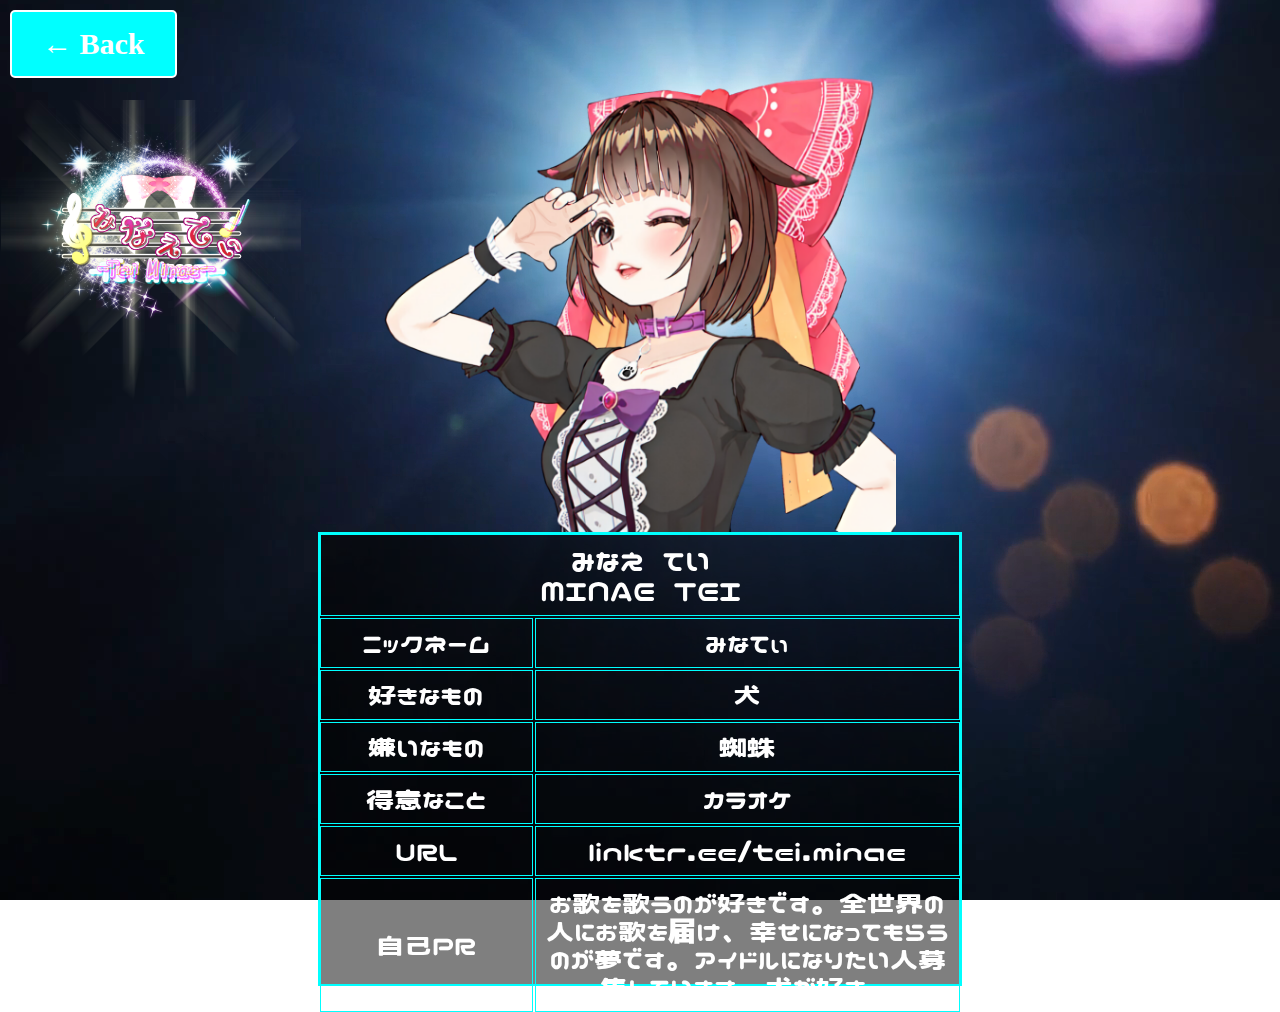
<file: minae.html>
<!DOCTYPE html>
<html lang="ja">
<head>
    <meta name="viewport" content="width=device-width, initial-scale=0.4">
    <meta charset="utf-8"/>
<link rel="stylesheet" href="minae.css">
    <title>Minae's Homepage</title>
    </head>
<body>
<a href="javascript:history.back()" class="back-button">← Back</a><img src="img/minaelogo.png" class="minae-logo" alt="Minae Logo">

    <video autoplay muted loop id="background-video" class="video-background">
        <source src="movie/profile2.mp4" type="video/mp4">
    </video>
    <div class="image-container">
        <img src="profileimg/profile_tei2.png">
    </div>
    <div class="grid">
        <!-- ここに表の各セルを作成 -->
        <div class="first-row">
            <span>みなえ てい</span>
            <span>MINAE TEI</span>
        </div>
        <div>ニックネーム</div> <div>みなてぃ</div>
        <div>好きなもの</div> <div>犬</div>
        <div>嫌いなもの</div> <div>蜘蛛</div>
        <div>得意なこと</div> <div>カラオケ</div>
        <div>URL</div> <div>linktr.ee/tei.minae</div>
        <div>自己PR</div> <div>お歌を歌うのが好きです。全世界の人にお歌を届け、幸せになってもらうのが夢です。アイドルになりたい人募集しています。犬が好き。</div>
    </div>
    <!-- ここに他のページの内容を記述 -->
</body>
</html>
</file>
<file: minae.css>
body {
    text-align: center;
}
@font-face {
    font-family: 'Nicomoji Plus';
    src: url('font/nicomoji-plus_v2.ttf');
}

* {
    padding: 0;
    margin: 0;
    font-size: 20px; /* すべての文字のサイズを大きくする */
}

body, html {
    height: 100%;
}

.video-background {
    position: fixed;
    z-index: -2;
    right: 0;
    bottom: 0;
    min-width: 100%;
    min-height: 100%;
    z-index: -100;
}

.image-container {
    width: 80%;
    margin: 0 auto;
    display: inline-block;
}

.grid {
    margin: -5px auto 0 auto;
    display: grid;
    grid-template-columns: 2fr 4fr; /* 1列目は2倍、2列目は4倍の幅 */
    grid-template-rows: 1.4fr 1.2fr 1.2fr 1.2fr 1.2fr 1.4fr 2.5fr; /* 各行の高さを1.2倍に調整 */
    gap: 2px;
    
    border: 2px solid cyan;
    width: 50%;
    height: 50%;
    color: white; /* 文字色を白に */
    font-family: 'Nicomoji Plus'; /* フォントを変更 */
    background-color: rgba(0, 0, 0, 0.5); /* 黒の半透明の背景 */
}

.grid div {
    border: 1px solid cyan;
    padding: 10px;
    display: flex; /* 文字を中央揃えにするための設定 */
    align-items: center; /* 縦方向中央揃え */
    justify-content: center; /* 横方向中央揃え */
    flex-direction: column; /* 子要素を垂直方向に配置 */
    font-size: 1.4em;
}

.grid .first-row {
    grid-column-start: 1;
    grid-column-end: 3; /* 1行目を結合 */
}

body {
    margin-top: 20px;
}

.image-container img {
    width: 50%;
    height: auto;
}

.first-row {
    display: flex;
    align-items: center;
}

.first-row span {
    font-size: 1.1em;
}

.back-button {
    position: fixed;
    top: 10px;
    left: 10px;
    background-color: #00FFFF; /* Cyan color for cyber feel */
    padding: 10px 20px;
    border-radius: 5px;
    border: 2px solid #FFFFFF; /* White border */
    color: #FFFFFF; /* White text */
    font-weight: bold;
    cursor: pointer;
    transition: all 0.3s; /* Transition effect for hover */
    text-decoration: none; /* Removing default underline of <a> tag */
    z-index: 100; /* To make sure the button is on top of other elements */
}

.back-button:hover {
    background-color: #FFFFFF; /* White background on hover */
    color: #00FFFF; /* Cyan text on hover */
}

.back-button {
    padding: 15px 30px;
    font-size: 1.5em; /* Increasing the font size */
}

.minae-logo {
    position: fixed;
    top: 100px;
    left: 1px;
    width: 300px;
    z-index: 100; /* To make sure the logo is on top of other elements */
}

.twitter-logo-link {
    margin-bottom: 50px;
}
</file>
